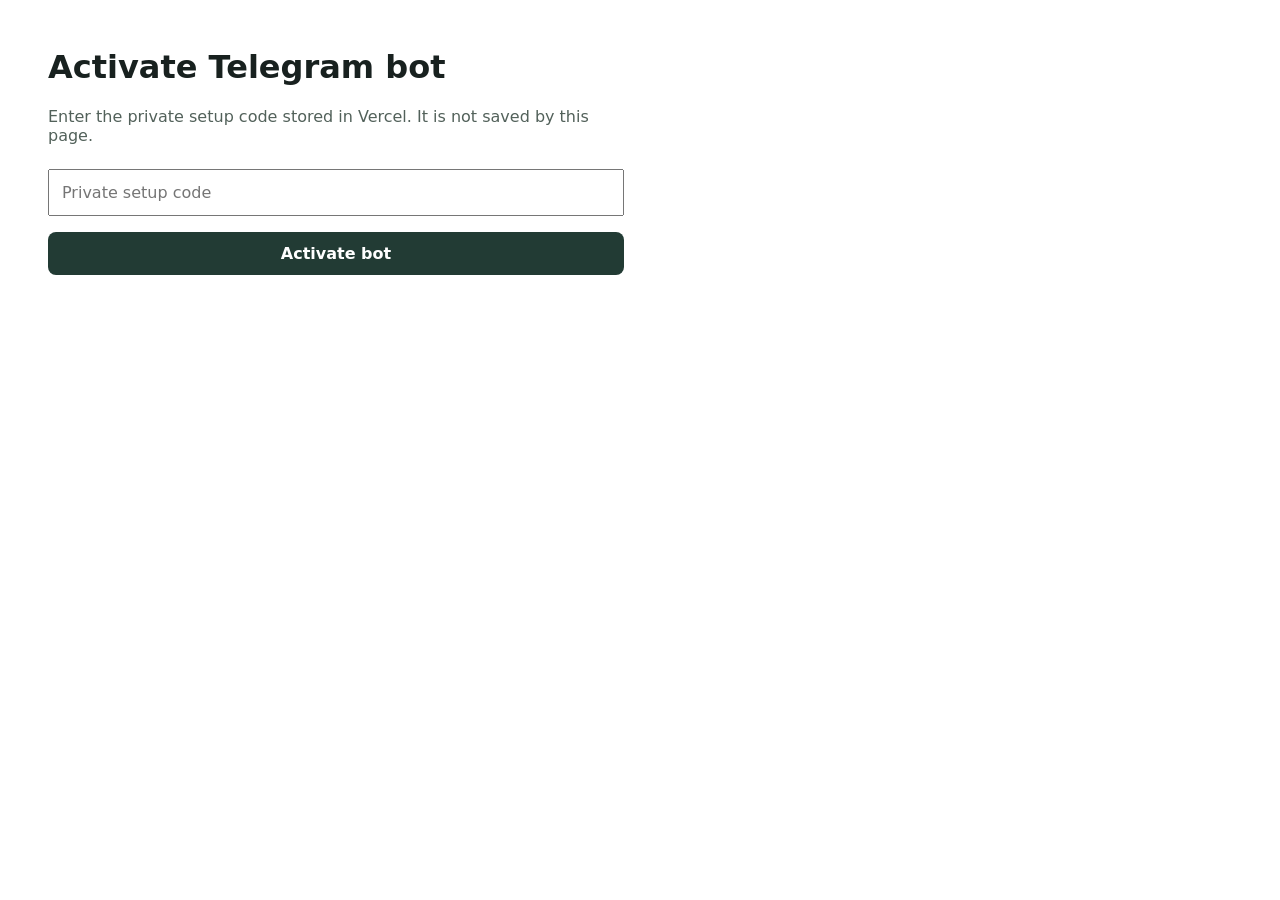
<file: activate-telegram.html>
<!doctype html><html lang="en"><head><meta charset="utf-8"><meta name="viewport" content="width=device-width,initial-scale=1"><title>Activate Telegram</title><style>body{font-family:system-ui;margin:3rem;max-width:36rem;color:#18211f}input,button{font:inherit;padding:.75rem;margin:.5rem 0;width:100%;box-sizing:border-box}button{background:#223b34;color:white;border:0;border-radius:.5rem;font-weight:700}p{color:#52615a}</style></head><body><h1>Activate Telegram bot</h1><p>Enter the private setup code stored in Vercel. It is not saved by this page.</p><input id="code" type="password" autocomplete="off" placeholder="Private setup code"><button id="activate">Activate bot</button><p id="result"></p><script>document.querySelector('#activate').onclick=async()=>{const code=document.querySelector('#code').value;const result=document.querySelector('#result');result.textContent='Connecting…';const r=await fetch('/api/setup-telegram',{method:'POST',headers:{Authorization:'Bearer '+code}});const data=await r.json();result.textContent=r.ok?'Connected successfully. You can return to Telegram and send /start.':'Could not connect: '+(data.error||'unknown error');};</script></body></html>
</file>
